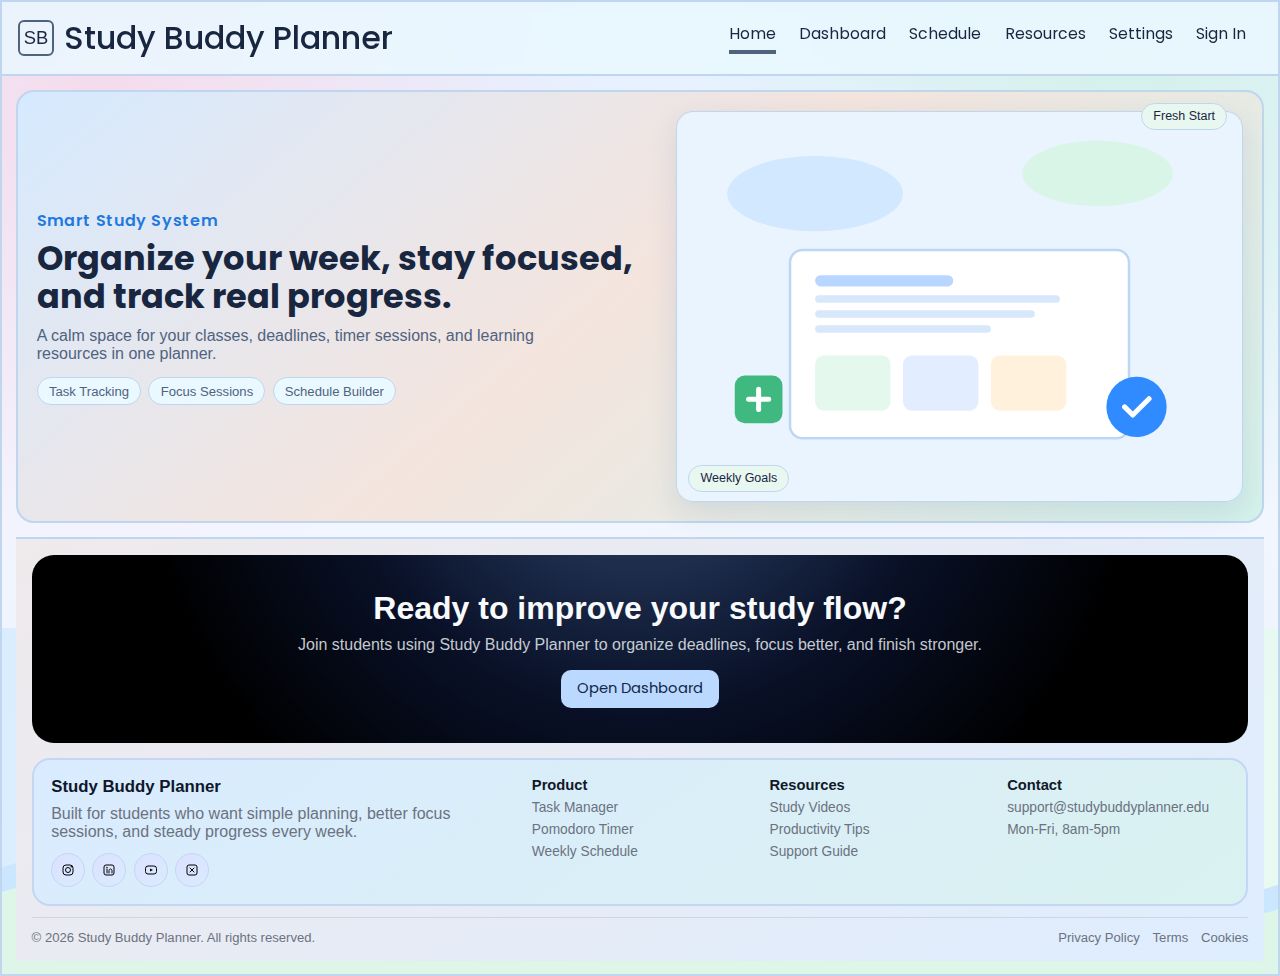
<file: index.html>
<!doctype html>
<html lang="en" class="theme-light">
<head>
  <meta charset="UTF-8" />
  <meta name="viewport" content="width=device-width, initial-scale=1.0" />
  <title>Study Buddy Planner - Landing</title>
  <link rel="preconnect" href="https://fonts.googleapis.com" />
  <link rel="preconnect" href="https://fonts.gstatic.com" crossorigin />
  <link href="https://fonts.googleapis.com/css2?family=Poppins:wght@400;500;600;700&display=swap" rel="stylesheet" />
  <link rel="stylesheet" href="styles.css" />
</head>
<body>
  <div class="wireframe-shell page-glow">
    <header class="topbar">
      <a class="brand" href="index.html" aria-label="Go to home">
        <div class="brand-icon" aria-hidden="true">SB</div>
        <h1>Study Buddy Planner</h1>
      </a>

      <nav class="top-nav" aria-label="Main navigation">
        <a class="active" href="index.html">Home</a>
        <a href="dashboard.html">Dashboard</a>
        <a href="schedule.html">Schedule</a>
        <a href="resources.html">Resources</a>
        <a href="settings.html">Settings</a>
        <a id="authNavLink" href="auth.html?next=dashboard.html">Sign In</a>
      </nav>
    </header>

    <main class="landing-main">
      <section class="landing-hero">
        <div>
          <p class="eyebrow">Smart Study System</p>
          <h2>Organize your week, stay focused, and track real progress.</h2>
          <p class="hero-copy">A calm space for your classes, deadlines, timer sessions, and learning resources in one planner.</p>
          <div class="hero-chips">
            <span>Task Tracking</span>
            <span>Focus Sessions</span>
            <span>Schedule Builder</span>
          </div>
        </div>
        <div class="hero-visual-wrap">
          <img class="hero-visual" src="assets/images/study-hero.svg" alt="Study planning illustration" />
          <div class="float-chip chip-one">Fresh Start</div>
          <div class="float-chip chip-two">Weekly Goals</div>
        </div>
      </section>

      <section class="site-footer">
        <section class="footer-cta">
          <h3>Ready to improve your study flow?</h3>
          <p>Join students using Study Buddy Planner to organize deadlines, focus better, and finish stronger.</p>
          <a id="landingCtaBtn" class="footer-cta-btn" href="auth.html?next=dashboard.html">Open Dashboard</a>
        </section>

        <section class="footer-main">
          <div class="footer-brand">
            <h4>Study Buddy Planner</h4>
            <p>Built for students who want simple planning, better focus sessions, and steady progress every week.</p>
            <div class="footer-social" aria-label="Social media links">
              <a class="social-link" href="#" aria-label="Instagram"><img src="assets/icons/social-instagram.svg" alt="" /></a>
              <a class="social-link" href="#" aria-label="LinkedIn"><img src="assets/icons/social-linkedin.svg" alt="" /></a>
              <a class="social-link" href="#" aria-label="YouTube"><img src="assets/icons/social-youtube.svg" alt="" /></a>
              <a class="social-link" href="#" aria-label="X"><img src="assets/icons/social-x.svg" alt="" /></a>
            </div>
          </div>
          <div class="footer-columns">
            <div>
              <h5>Product</h5>
              <p>Task Manager</p>
              <p>Pomodoro Timer</p>
              <p>Weekly Schedule</p>
            </div>
            <div>
              <h5>Resources</h5>
              <p>Study Videos</p>
              <p>Productivity Tips</p>
              <p>Support Guide</p>
            </div>
            <div>
              <h5>Contact</h5>
              <p>support@studybuddyplanner.edu</p>
              <p>Mon-Fri, 8am-5pm</p>
            </div>
          </div>
        </section>

        <div class="footer-bottom">
          <p>&copy; 2026 Study Buddy Planner. All rights reserved.</p>
          <div class="footer-legal">
            <a href="#">Privacy Policy</a>
            <a href="#">Terms</a>
            <a href="#">Cookies</a>
          </div>
        </div>
      </section>
    </main>
  </div>
  <script type="module" src="js/landing.js"></script>
</body>
</html>
</file>
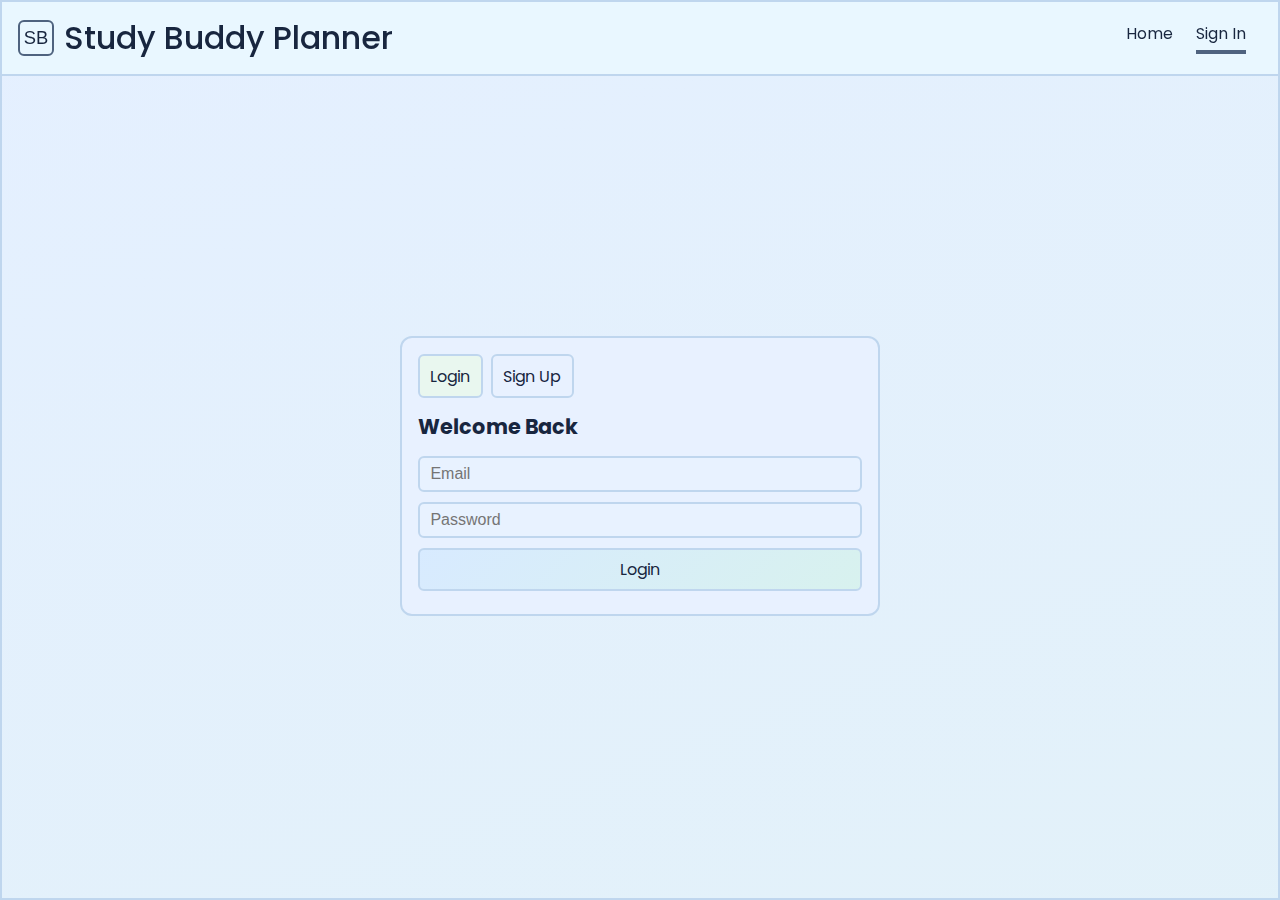
<file: auth.html>
<!doctype html>
<html lang="en" class="theme-light">
<head>
  <meta charset="UTF-8" />
  <meta name="viewport" content="width=device-width, initial-scale=1.0" />
  <title>Study Buddy Planner - Sign In</title>
  <link rel="preconnect" href="https://fonts.googleapis.com" />
  <link rel="preconnect" href="https://fonts.gstatic.com" crossorigin />
  <link href="https://fonts.googleapis.com/css2?family=Poppins:wght@400;500;600;700&display=swap" rel="stylesheet" />
  <link rel="stylesheet" href="styles.css" />
</head>
<body>
  <div class="wireframe-shell">
    <header class="topbar">
      <a class="brand" href="index.html" aria-label="Go to home">
        <div class="brand-icon" aria-hidden="true">SB</div>
        <h1>Study Buddy Planner</h1>
      </a>

      <nav class="top-nav" aria-label="Main navigation">
        <a href="index.html">Home</a>
        <a class="active" href="auth.html">Sign In</a>
      </nav>
    </header>

    <main class="auth-main">
      <section class="auth-card">
        <div class="auth-tabs">
          <button id="loginTab" class="active" type="button">Login</button>
          <button id="signupTab" type="button">Sign Up</button>
        </div>

        <form id="loginForm" class="auth-form" novalidate>
          <h2>Welcome Back</h2>
          <input id="loginEmail" type="email" placeholder="Email" required />
          <input id="loginPassword" type="password" placeholder="Password" required />
          <button type="submit">Login</button>
        </form>

        <form id="signupForm" class="auth-form hidden" novalidate>
          <h2>Create Account</h2>
          <input id="signupName" type="text" placeholder="Full name" required />
          <input id="signupEmail" type="email" placeholder="Email" required />
          <input id="signupPassword" type="password" placeholder="Password (min 6 chars)" required />
          <button type="submit">Create Account</button>
        </form>

        <p id="authMessage" class="settings-message"></p>
      </section>
    </main>
  </div>

  <script type="module" src="js/auth.js"></script>
</body>
</html>
</file>
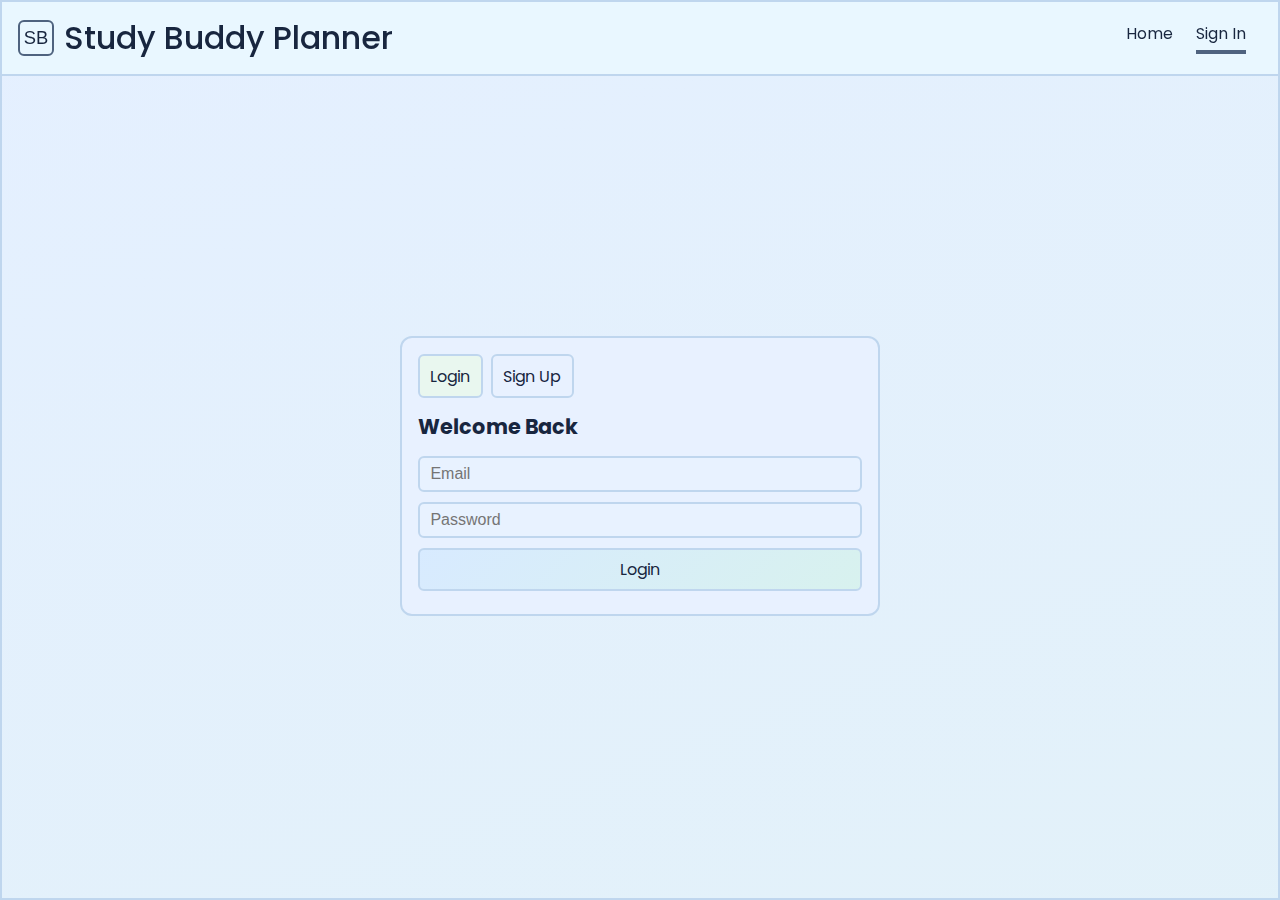
<file: dashboard.html>
<!doctype html>
<html lang="en" class="theme-light">
<head>
  <meta charset="UTF-8" />
  <meta name="viewport" content="width=device-width, initial-scale=1.0" />
  <title>Study Buddy Planner - Dashboard</title>
  <link rel="preconnect" href="https://fonts.googleapis.com" />
  <link rel="preconnect" href="https://fonts.gstatic.com" crossorigin />
  <link href="https://fonts.googleapis.com/css2?family=Poppins:wght@400;500;600;700&display=swap" rel="stylesheet" />
  <link rel="stylesheet" href="styles.css" />
</head>
<body>
  <div class="wireframe-shell">
    <header class="topbar">
      <a class="brand" href="dashboard.html" aria-label="Go to dashboard">
        <div class="brand-icon" aria-hidden="true">SB</div>
        <h1>Study Buddy Planner</h1>
      </a>

      <nav class="top-nav" aria-label="Main navigation">
        <a href="index.html">Home</a>
        <a class="active" href="dashboard.html">Dashboard</a>
        <a href="schedule.html">Schedule</a>
        <a href="resources.html">Resources</a>
        <a href="settings.html">Settings</a>
        <span class="user-badge" data-user-name></span>
        <a href="#" data-logout>Logout</a>
      </nav>

      <label class="theme-switch" aria-label="Theme switch">
        <input id="themeToggle" type="checkbox" />
        <span class="slider"></span>
      </label>
    </header>

    <main class="content-grid">
      <section class="card dashboard-banner">
        <div>
          <p class="eyebrow">Today Focus</p>
          <h2>Stay consistent, one study block at a time.</h2>
          <p class="hero-copy">Use your planner, timer, and resources together to keep your momentum all week.</p>
        </div>
        <img src="assets/images/study-hero.svg" alt="Student planning board illustration" />
      </section>

      <section class="card task-card" id="tasks">
        <div class="card-head">
          <h2>Task Manager</h2>
          <button id="addTaskQuickBtn" type="button">+ Add Task</button>
        </div>

        <form id="taskForm" class="task-form" novalidate>
          <input id="taskTitle" type="text" placeholder="Task title" maxlength="80" required />
          <input id="taskSubject" type="text" placeholder="Subject" maxlength="40" />
          <input id="taskDue" type="date" />
          <button type="submit">Save</button>
        </form>

        <div class="task-filter" role="tablist" aria-label="Task filter">
          <button type="button" class="filter-btn active" data-filter="all">All</button>
          <button type="button" class="filter-btn" data-filter="active">Active</button>
          <button type="button" class="filter-btn" data-filter="completed">Completed</button>
        </div>

        <ul id="taskList" class="task-list"></ul>

        <div class="progress-row">
          <span>Progress:</span>
          <div class="progress-track"><div id="progressFill" class="progress-fill"></div></div>
          <strong id="progressRate">0%</strong>
        </div>
      </section>

      <section class="card schedule-card" id="schedule">
        <div class="card-head">
          <h2>Weekly Schedule</h2>
          <button id="addScheduleQuickBtn" type="button">+ Add Study Block</button>
        </div>

        <form id="scheduleForm" class="schedule-form" novalidate>
          <input id="scheduleTitle" type="text" placeholder="Session title" maxlength="80" required />
          <select id="scheduleDay" required>
            <option value="">Day</option>
            <option>Monday</option>
            <option>Tuesday</option>
            <option>Wednesday</option>
            <option>Thursday</option>
            <option>Friday</option>
            <option>Saturday</option>
            <option>Sunday</option>
          </select>
          <input id="scheduleTime" type="time" required />
          <button type="submit">Save</button>
        </form>

        <div class="week-head" aria-hidden="true">
          <span>Mon</span><span>Tue</span><span>Wed</span><span>Thu</span><span>Fri</span><span>Sat</span><span>Sun</span>
        </div>
        <div id="scheduleGrid" class="schedule-grid"></div>

        <ul id="scheduleList" class="schedule-list"></ul>
      </section>

      <section class="card timer-card" id="timer">
        <div class="card-head">
          <h2>Pomodoro Timer</h2>
        </div>

        <div class="timer-face">
          <p id="timerDisplay">25:00</p>
        </div>
        <div class="timer-controls">
          <button id="startTimerBtn" type="button">Start</button>
          <button id="pauseTimerBtn" type="button">Pause</button>
          <button id="resetTimerBtn" type="button">Reset</button>
        </div>
        <p id="timerMode" class="timer-mode">Mode: Focus</p>

        <div class="quote-zone">
          <blockquote id="quoteText">Loading quote...</blockquote>
          <p id="quoteAuthor"></p>
          <button id="newQuoteBtn" class="link-btn" type="button">New quote</button>
        </div>
      </section>

      <section class="card resources-card" id="resources">
        <div class="card-head">
          <h2>Learning Resources</h2>
        </div>

        <form id="resourceForm" class="resource-form" novalidate>
          <input id="resourceQuery" type="text" placeholder="Search videos..." required />
          <button type="submit">Search</button>
        </form>

        <details class="api-key-wrap">
          <summary>Add YouTube API key (optional)</summary>
          <input id="youtubeKey" type="password" placeholder="YouTube API key" />
        </details>

        <div id="resourceResults" class="resource-results"></div>
      </section>
    </main>

    <footer class="site-footer">
      <section class="footer-cta">
        <h3>Ready to improve your study flow?</h3>
        <p>Join students using Study Buddy Planner to organize deadlines, focus better, and finish stronger.</p>
        <a class="footer-cta-btn" href="dashboard.html">Open Dashboard</a>
      </section>

      <section class="footer-main">
        <div class="footer-brand">
          <h4>Study Buddy Planner</h4>
          <p>Built for students who want simple planning, better focus sessions, and steady progress every week.</p>
          <div class="footer-social" aria-label="Social media links">
            <a class="social-link" href="#" aria-label="Instagram"><img src="assets/icons/social-instagram.svg" alt="" /></a>
            <a class="social-link" href="#" aria-label="LinkedIn"><img src="assets/icons/social-linkedin.svg" alt="" /></a>
            <a class="social-link" href="#" aria-label="YouTube"><img src="assets/icons/social-youtube.svg" alt="" /></a>
            <a class="social-link" href="#" aria-label="X"><img src="assets/icons/social-x.svg" alt="" /></a>
          </div>
        </div>
        <div class="footer-columns">
          <div>
            <h5>Product</h5>
            <p>Task Manager</p>
            <p>Pomodoro Timer</p>
            <p>Weekly Schedule</p>
          </div>
          <div>
            <h5>Resources</h5>
            <p>Study Videos</p>
            <p>Productivity Tips</p>
            <p>Support Guide</p>
          </div>
          <div>
            <h5>Contact</h5>
            <p>support@studybuddyplanner.edu</p>
            <p>Mon-Fri, 8am-5pm</p>
          </div>
        </div>
      </section>

      <div class="footer-bottom">
        <p>&copy; 2026 Study Buddy Planner. All rights reserved.</p>
        <div class="footer-legal">
          <a href="#">Privacy Policy</a>
          <a href="#">Terms</a>
          <a href="#">Cookies</a>
        </div>
      </div>
    </footer>
  </div>

  <script type="module" src="js/auth-guard.js"></script>
  <script type="module" src="js/main.js"></script>
</body>
</html>
</file>
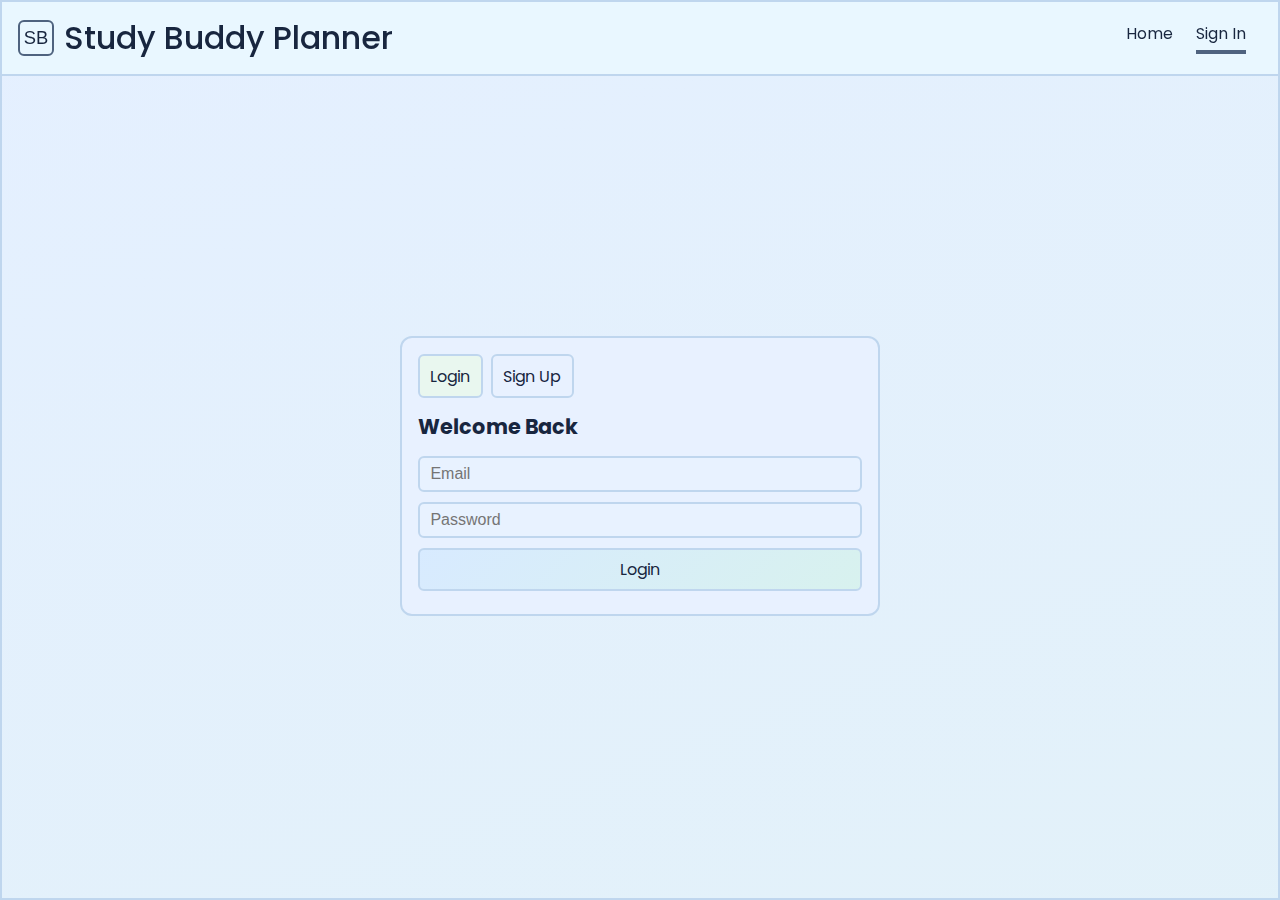
<file: resources.html>
<!doctype html>
<html lang="en" class="theme-light">
<head>
  <meta charset="UTF-8" />
  <meta name="viewport" content="width=device-width, initial-scale=1.0" />
  <title>Study Buddy Planner - Resources</title>
  <link rel="preconnect" href="https://fonts.googleapis.com" />
  <link rel="preconnect" href="https://fonts.gstatic.com" crossorigin />
  <link href="https://fonts.googleapis.com/css2?family=Poppins:wght@400;500;600;700&display=swap" rel="stylesheet" />
  <link rel="stylesheet" href="styles.css" />
</head>
<body>
  <div class="wireframe-shell">
    <header class="topbar">
      <a class="brand" href="dashboard.html" aria-label="Go to dashboard">
        <div class="brand-icon" aria-hidden="true">SB</div>
        <h1>Study Buddy Planner</h1>
      </a>

      <nav class="top-nav" aria-label="Main navigation">
        <a href="index.html">Home</a>
        <a href="dashboard.html">Dashboard</a>
        <a href="schedule.html">Schedule</a>
        <a class="active" href="resources.html">Resources</a>
        <a href="settings.html">Settings</a>
        <span class="user-badge" data-user-name></span>
        <a href="#" data-logout>Logout</a>
      </nav>

      <label class="theme-switch" aria-label="Theme switch">
        <input id="themeToggle" type="checkbox" />
        <span class="slider"></span>
      </label>
    </header>

    <main class="settings-wrap">
      <section class="card">
        <div class="card-head">
          <h2>Learning Resources</h2>
        </div>

        <form id="resourceForm" class="resource-form" novalidate>
          <input id="resourceQuery" type="text" placeholder="Search videos..." required />
          <button type="submit">Search</button>
        </form>

        <details class="api-key-wrap">
          <summary>Add YouTube API key (optional)</summary>
          <input id="youtubeKey" type="password" placeholder="YouTube API key" />
        </details>

        <div id="resourceResults" class="resource-results"></div>
      </section>
    </main>

    <footer class="site-footer">
      <section class="footer-cta">
        <h3>Ready to improve your study flow?</h3>
        <p>Join students using Study Buddy Planner to organize deadlines, focus better, and finish stronger.</p>
        <a class="footer-cta-btn" href="dashboard.html">Open Dashboard</a>
      </section>

      <section class="footer-main">
        <div class="footer-brand">
          <h4>Study Buddy Planner</h4>
          <p>Built for students who want simple planning, better focus sessions, and steady progress every week.</p>
          <div class="footer-social" aria-label="Social media links">
            <a class="social-link" href="#" aria-label="Instagram"><img src="assets/icons/social-instagram.svg" alt="" /></a>
            <a class="social-link" href="#" aria-label="LinkedIn"><img src="assets/icons/social-linkedin.svg" alt="" /></a>
            <a class="social-link" href="#" aria-label="YouTube"><img src="assets/icons/social-youtube.svg" alt="" /></a>
            <a class="social-link" href="#" aria-label="X"><img src="assets/icons/social-x.svg" alt="" /></a>
          </div>
        </div>
        <div class="footer-columns">
          <div>
            <h5>Product</h5>
            <p>Task Manager</p>
            <p>Pomodoro Timer</p>
            <p>Weekly Schedule</p>
          </div>
          <div>
            <h5>Resources</h5>
            <p>Study Videos</p>
            <p>Productivity Tips</p>
            <p>Support Guide</p>
          </div>
          <div>
            <h5>Contact</h5>
            <p>support@studybuddyplanner.edu</p>
            <p>Mon-Fri, 8am-5pm</p>
          </div>
        </div>
      </section>

      <div class="footer-bottom">
        <p>&copy; 2026 Study Buddy Planner. All rights reserved.</p>
        <div class="footer-legal">
          <a href="#">Privacy Policy</a>
          <a href="#">Terms</a>
          <a href="#">Cookies</a>
        </div>
      </div>
    </footer>
  </div>

  <script type="module" src="js/auth-guard.js"></script>
  <script type="module" src="js/resources-page.js"></script>
</body>
</html>
</file>
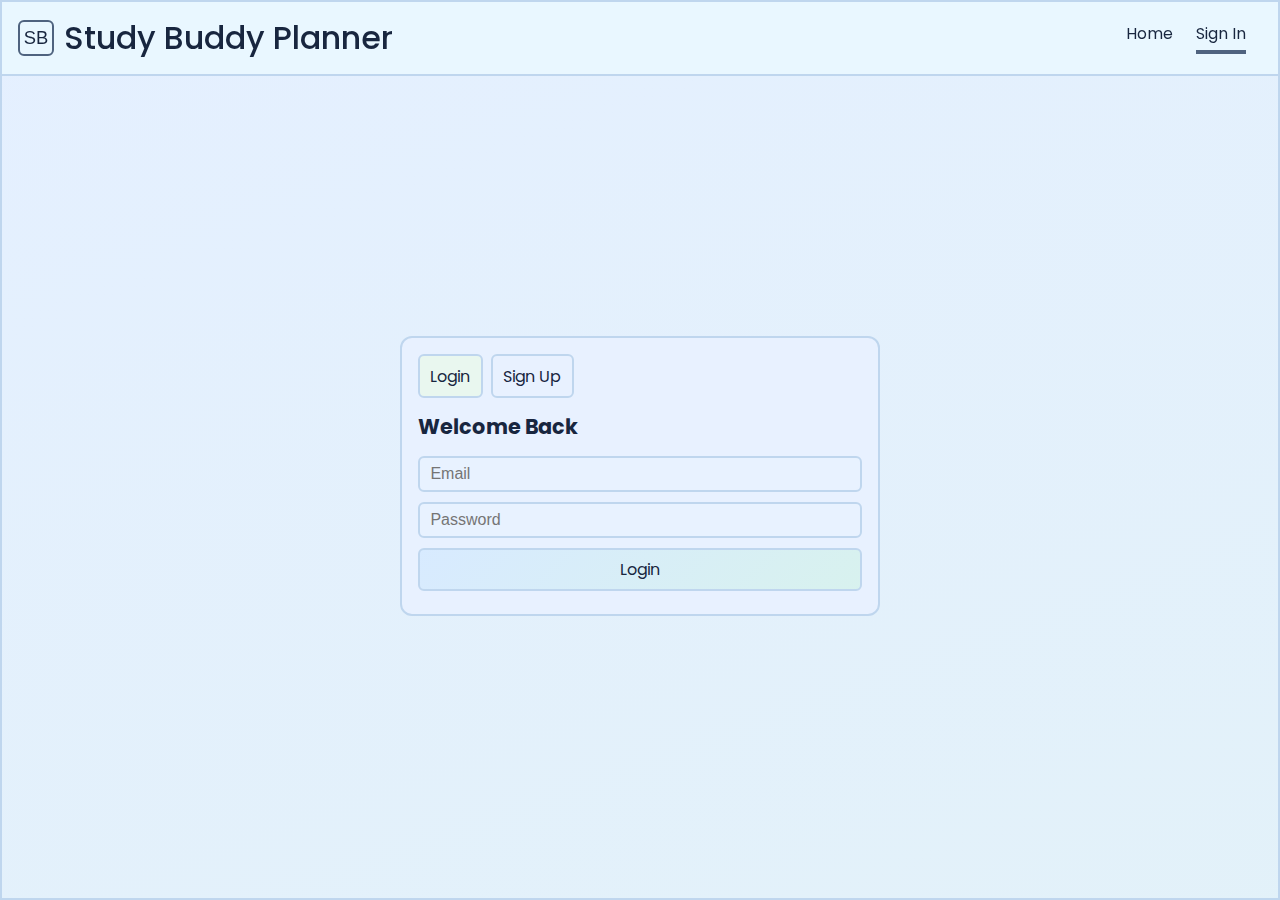
<file: schedule.html>
<!doctype html>
<html lang="en" class="theme-light">
<head>
  <meta charset="UTF-8" />
  <meta name="viewport" content="width=device-width, initial-scale=1.0" />
  <title>Study Buddy Planner - Schedule</title>
  <link rel="preconnect" href="https://fonts.googleapis.com" />
  <link rel="preconnect" href="https://fonts.gstatic.com" crossorigin />
  <link href="https://fonts.googleapis.com/css2?family=Poppins:wght@400;500;600;700&display=swap" rel="stylesheet" />
  <link rel="stylesheet" href="styles.css" />
</head>
<body>
  <div class="wireframe-shell">
    <header class="topbar">
      <a class="brand" href="dashboard.html" aria-label="Go to dashboard">
        <div class="brand-icon" aria-hidden="true">SB</div>
        <h1>Study Buddy Planner</h1>
      </a>

      <nav class="top-nav" aria-label="Main navigation">
        <a href="index.html">Home</a>
        <a href="dashboard.html">Dashboard</a>
        <a class="active" href="schedule.html">Schedule</a>
        <a href="resources.html">Resources</a>
        <a href="settings.html">Settings</a>
        <span class="user-badge" data-user-name></span>
        <a href="#" data-logout>Logout</a>
      </nav>

      <label class="theme-switch" aria-label="Theme switch">
        <input id="themeToggle" type="checkbox" />
        <span class="slider"></span>
      </label>
    </header>

    <main class="settings-wrap">
      <section class="card">
        <div class="card-head">
          <h2>Weekly Schedule</h2>
          <button id="addScheduleQuickBtn" type="button">+ Add Study Block</button>
        </div>

        <form id="scheduleForm" class="schedule-form" novalidate>
          <input id="scheduleTitle" type="text" placeholder="Session title" maxlength="80" required />
          <select id="scheduleDay" required>
            <option value="">Day</option>
            <option>Monday</option>
            <option>Tuesday</option>
            <option>Wednesday</option>
            <option>Thursday</option>
            <option>Friday</option>
            <option>Saturday</option>
            <option>Sunday</option>
          </select>
          <input id="scheduleTime" type="time" required />
          <button type="submit">Save</button>
        </form>

        <div class="week-head" aria-label="Week days">
          <span data-day="Monday">Mon</span><span data-day="Tuesday">Tue</span><span data-day="Wednesday">Wed</span><span data-day="Thursday">Thu</span><span data-day="Friday">Fri</span><span data-day="Saturday">Sat</span><span data-day="Sunday">Sun</span>
        </div>
        <div id="scheduleGrid" class="schedule-grid"></div>
        <p class="settings-message">Tip: Click inside the grid to auto-fill day/time. Click a block to edit it.</p>

        <ul id="scheduleList" class="schedule-list"></ul>
      </section>
    </main>

    <footer class="site-footer">
      <section class="footer-cta">
        <h3>Ready to improve your study flow?</h3>
        <p>Join students using Study Buddy Planner to organize deadlines, focus better, and finish stronger.</p>
        <a class="footer-cta-btn" href="dashboard.html">Open Dashboard</a>
      </section>

      <section class="footer-main">
        <div class="footer-brand">
          <h4>Study Buddy Planner</h4>
          <p>Built for students who want simple planning, better focus sessions, and steady progress every week.</p>
          <div class="footer-social" aria-label="Social media links">
            <a class="social-link" href="#" aria-label="Instagram"><img src="assets/icons/social-instagram.svg" alt="" /></a>
            <a class="social-link" href="#" aria-label="LinkedIn"><img src="assets/icons/social-linkedin.svg" alt="" /></a>
            <a class="social-link" href="#" aria-label="YouTube"><img src="assets/icons/social-youtube.svg" alt="" /></a>
            <a class="social-link" href="#" aria-label="X"><img src="assets/icons/social-x.svg" alt="" /></a>
          </div>
        </div>
        <div class="footer-columns">
          <div>
            <h5>Product</h5>
            <p>Task Manager</p>
            <p>Pomodoro Timer</p>
            <p>Weekly Schedule</p>
          </div>
          <div>
            <h5>Resources</h5>
            <p>Study Videos</p>
            <p>Productivity Tips</p>
            <p>Support Guide</p>
          </div>
          <div>
            <h5>Contact</h5>
            <p>support@studybuddyplanner.edu</p>
            <p>Mon-Fri, 8am-5pm</p>
          </div>
        </div>
      </section>

      <div class="footer-bottom">
        <p>&copy; 2026 Study Buddy Planner. All rights reserved.</p>
        <div class="footer-legal">
          <a href="#">Privacy Policy</a>
          <a href="#">Terms</a>
          <a href="#">Cookies</a>
        </div>
      </div>
    </footer>
  </div>

  <script type="module" src="js/auth-guard.js"></script>
  <script type="module" src="js/schedule-page.js"></script>
</body>
</html>
</file>
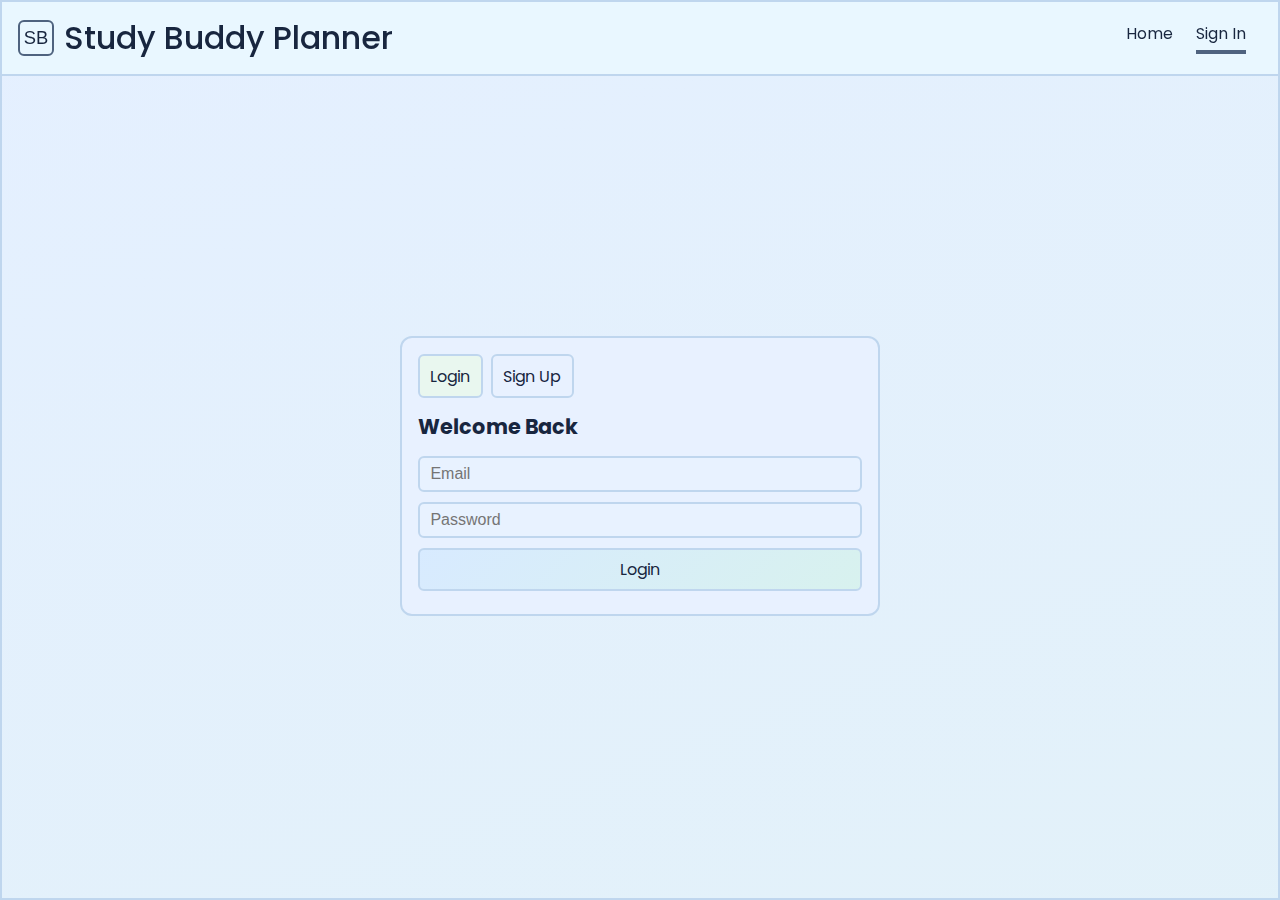
<file: settings.html>
<!doctype html>
<html lang="en" class="theme-light">
<head>
  <meta charset="UTF-8" />
  <meta name="viewport" content="width=device-width, initial-scale=1.0" />
  <title>Study Buddy Planner - Settings</title>
  <link rel="preconnect" href="https://fonts.googleapis.com" />
  <link rel="preconnect" href="https://fonts.gstatic.com" crossorigin />
  <link href="https://fonts.googleapis.com/css2?family=Poppins:wght@400;500;600;700&display=swap" rel="stylesheet" />
  <link rel="stylesheet" href="styles.css" />
</head>
<body>
  <div class="wireframe-shell">
    <header class="topbar">
      <a class="brand" href="dashboard.html" aria-label="Go to dashboard">
        <div class="brand-icon" aria-hidden="true">SB</div>
        <h1>Study Buddy Planner</h1>
      </a>

      <nav class="top-nav" aria-label="Main navigation">
        <a href="index.html">Home</a>
        <a href="dashboard.html">Dashboard</a>
        <a href="schedule.html">Schedule</a>
        <a href="resources.html">Resources</a>
        <a class="active" href="settings.html">Settings</a>
        <span class="user-badge" data-user-name></span>
        <a href="#" data-logout>Logout</a>
      </nav>

      <label class="theme-switch" aria-label="Theme switch">
        <input id="themeToggle" type="checkbox" />
        <span class="slider"></span>
      </label>
    </header>

    <main class="settings-wrap">
      <section class="card">
        <div class="card-head">
          <h2>Settings</h2>
        </div>

        <div class="setting-row">
          <label for="youtubeKey">YouTube API Key</label>
          <input id="youtubeKey" type="password" placeholder="Paste your API key" />
          <button id="saveKeyBtn" type="button">Save Key</button>
        </div>

        <div class="setting-row">
          <p>Theme preference is saved automatically when you toggle the switch.</p>
        </div>

        <div class="setting-row">
          <button id="clearDataBtn" type="button" class="ghost-btn">Clear Local Data</button>
        </div>

        <p id="settingsMessage" class="settings-message"></p>
      </section>
    </main>

    <footer class="site-footer">
      <section class="footer-cta">
        <h3>Ready to improve your study flow?</h3>
        <p>Join students using Study Buddy Planner to organize deadlines, focus better, and finish stronger.</p>
        <a class="footer-cta-btn" href="dashboard.html">Open Dashboard</a>
      </section>

      <section class="footer-main">
        <div class="footer-brand">
          <h4>Study Buddy Planner</h4>
          <p>Built for students who want simple planning, better focus sessions, and steady progress every week.</p>
          <div class="footer-social" aria-label="Social media links">
            <a class="social-link" href="#" aria-label="Instagram"><img src="assets/icons/social-instagram.svg" alt="" /></a>
            <a class="social-link" href="#" aria-label="LinkedIn"><img src="assets/icons/social-linkedin.svg" alt="" /></a>
            <a class="social-link" href="#" aria-label="YouTube"><img src="assets/icons/social-youtube.svg" alt="" /></a>
            <a class="social-link" href="#" aria-label="X"><img src="assets/icons/social-x.svg" alt="" /></a>
          </div>
        </div>
        <div class="footer-columns">
          <div>
            <h5>Product</h5>
            <p>Task Manager</p>
            <p>Pomodoro Timer</p>
            <p>Weekly Schedule</p>
          </div>
          <div>
            <h5>Resources</h5>
            <p>Study Videos</p>
            <p>Productivity Tips</p>
            <p>Support Guide</p>
          </div>
          <div>
            <h5>Contact</h5>
            <p>support@studybuddyplanner.edu</p>
            <p>Mon-Fri, 8am-5pm</p>
          </div>
        </div>
      </section>

      <div class="footer-bottom">
        <p>&copy; 2026 Study Buddy Planner. All rights reserved.</p>
        <div class="footer-legal">
          <a href="#">Privacy Policy</a>
          <a href="#">Terms</a>
          <a href="#">Cookies</a>
        </div>
      </div>
    </footer>
  </div>

  <script type="module" src="js/auth-guard.js"></script>
  <script type="module" src="js/settings.js"></script>
</body>
</html>
</file>
<file: styles.css>
:root {
  --primary: #1f7ae0;
  --secondary: #e9f7ef;
  --accent: #0ea5a4;
  --bg: #f2f6ff;
  --card: #e8f1ff;
  --surface-1: #eaf8ff;
  --surface-2: #e8f7ef;
  --text: #18263f;
  --muted: #4f637f;
  --border: #bfd6ee;
  --tone-sky: #cfe7ff;
  --tone-mint: #c9f2df;
  --tone-peach: #ffd9bf;
  --tone-rose: #ffcde0;
  --tone-amber: #ffe6a6;
  --tone-indigo: #d4d6ff;
}

html.theme-dark {
  --primary: #62a6ff;
  --secondary: #152b23;
  --accent: #2dd4bf;
  --bg: #0f172a;
  --card: #1d2a44;
  --surface-1: #1e3848;
  --surface-2: #25364f;
  --text: #e5e7eb;
  --muted: #98a8c0;
  --border: #35506f;
  --tone-sky: #274668;
  --tone-mint: #225743;
  --tone-peach: #6b3f2f;
  --tone-rose: #67344a;
  --tone-amber: #66542a;
  --tone-indigo: #343f72;
}

* { box-sizing: border-box; }

body {
  margin: 0;
  background:
    radial-gradient(circle at 8% 8%, color-mix(in srgb, var(--tone-rose) 60%, transparent), transparent 34%),
    radial-gradient(circle at 88% 12%, color-mix(in srgb, var(--tone-mint) 64%, transparent), transparent 30%),
    radial-gradient(circle at 52% 92%, color-mix(in srgb, var(--tone-amber) 54%, transparent), transparent 34%),
    linear-gradient(180deg, color-mix(in srgb, var(--tone-sky) 38%, var(--bg)) 0%, var(--bg) 52%, color-mix(in srgb, var(--tone-indigo) 22%, var(--bg)) 100%);
  color: var(--text);
  font-family: Arial, sans-serif;
  padding: 0;
  min-height: 100vh;
}

h1, h2, button, .top-nav a { font-family: "Poppins", sans-serif; }

.wireframe-shell {
  width: 100vw;
  min-height: 100vh;
  border: 2px solid var(--border);
  border-radius: 0;
  background: linear-gradient(160deg, color-mix(in srgb, var(--card) 86%, var(--tone-sky)), color-mix(in srgb, var(--card) 82%, var(--tone-mint)));
  overflow: hidden;
}

.page-glow {
  background-image: url("assets/images/bg-wave.svg");
  background-repeat: no-repeat;
  background-position: bottom center;
  background-size: 100% auto;
}

.topbar {
  border-bottom: 2px solid var(--border);
  padding: 0.75rem 1rem;
  display: grid;
  grid-template-columns: 1fr auto auto;
  align-items: center;
  gap: 1rem;
  background: color-mix(in srgb, var(--surface-1) 84%, transparent);
  backdrop-filter: blur(4px);
}

.brand {
  display: flex;
  align-items: center;
  gap: 0.65rem;
  text-decoration: none;
  color: var(--text);
}

.brand h1 { margin: 0; font-size: 2rem; font-weight: 500; }

.brand-icon {
  width: 36px;
  height: 36px;
  display: grid;
  place-items: center;
  border: 2px solid var(--muted);
  border-radius: 6px;
  font-size: 1.15rem;
}

.top-nav {
  display: flex;
  gap: 1.45rem;
}

.top-nav a {
  color: var(--text);
  text-decoration: none;
  padding-bottom: 0.35rem;
  font-size: 0.98rem;
}

.top-nav a.active {
  border-bottom: 4px solid var(--muted);
}

.user-badge {
  border: 1px solid var(--border);
  border-radius: 999px;
  padding: 0.2rem 0.6rem;
  font-size: 0.82rem;
  color: var(--muted);
}

.brand:hover {
  opacity: 0.9;
}

.theme-switch {
  width: 70px;
  height: 34px;
  position: relative;
  display: inline-block;
}

.theme-switch input { opacity: 0; width: 0; height: 0; }

.slider {
  position: absolute;
  inset: 0;
  border: 2px solid var(--muted);
  border-radius: 999px;
  background: var(--secondary);
}

.slider::before {
  content: "";
  width: 26px;
  height: 26px;
  border: 2px solid var(--muted);
  border-radius: 50%;
  position: absolute;
  left: 3px;
  top: 2px;
  background: var(--card);
  transition: transform 0.2s ease;
}

.theme-switch input:checked + .slider::before { transform: translateX(33px); }

.content-grid {
  display: grid;
  grid-template-columns: 1fr 1.1fr;
  gap: 0.85rem;
  padding: 0.85rem;
}

.landing-main {
  padding: 0.85rem;
}

.landing-hero {
  border: 2px solid var(--border);
  border-radius: 18px;
  background: linear-gradient(140deg, color-mix(in srgb, var(--tone-sky) 75%, var(--card)), color-mix(in srgb, var(--tone-peach) 52%, var(--card)) 48%, color-mix(in srgb, var(--tone-mint) 62%, var(--card)));
  padding: 1.2rem;
  display: grid;
  grid-template-columns: 1.1fr 1fr;
  align-items: center;
  gap: 1rem;
  margin-bottom: 0.85rem;
}

.eyebrow {
  margin: 0 0 0.45rem;
  font-family: "Poppins", sans-serif;
  color: var(--primary);
  font-weight: 600;
  letter-spacing: 0.04em;
}

.landing-hero h2 {
  margin: 0;
  font-size: 2.1rem;
  line-height: 1.15;
}

.hero-copy {
  margin: 0.65rem 0 0;
  color: var(--muted);
  max-width: 540px;
}

.hero-chips {
  margin-top: 0.85rem;
  display: flex;
  gap: 0.45rem;
  flex-wrap: wrap;
}

.hero-chips span {
  border: 1px solid var(--border);
  background: var(--surface-1);
  border-radius: 999px;
  padding: 0.35rem 0.7rem;
  font-size: 0.82rem;
  color: var(--muted);
}

.hero-visual-wrap {
  position: relative;
}

.hero-visual {
  width: 100%;
  display: block;
  border-radius: 16px;
  border: 1px solid var(--border);
  box-shadow: 0 10px 30px rgba(34, 85, 139, 0.12);
}

.float-chip {
  position: absolute;
  background: var(--surface-2);
  border: 1px solid var(--border);
  border-radius: 999px;
  padding: 0.35rem 0.7rem;
  font-size: 0.78rem;
  color: var(--text);
  animation: floatY 4s ease-in-out infinite;
}

.chip-one {
  top: -8px;
  right: 16px;
}

.chip-two {
  bottom: 10px;
  left: 12px;
  animation-delay: 1.1s;
}

.auth-main {
  min-height: calc(100vh - 100px);
  display: grid;
  place-items: center;
  padding: 1rem;
}

.auth-card {
  width: min(480px, 100%);
  border: 2px solid var(--border);
  border-radius: 12px;
  background: var(--card);
  padding: 1rem;
}

.auth-tabs {
  display: flex;
  gap: 0.5rem;
  margin-bottom: 0.8rem;
}

.auth-tabs button {
  background: transparent;
}

.auth-tabs button.active {
  background: var(--secondary);
}

.auth-form {
  display: grid;
  gap: 0.6rem;
}

.auth-form h2 {
  margin: 0 0 0.3rem;
  font-size: 1.3rem;
}

.hidden {
  display: none;
}

.card {
  border: 2px solid var(--border);
  border-radius: 7px;
  padding: 0.75rem;
  background: linear-gradient(160deg, color-mix(in srgb, var(--card) 92%, var(--surface-1)), color-mix(in srgb, var(--card) 84%, var(--surface-2)));
  box-shadow: 0 8px 20px rgba(22, 66, 112, 0.06);
}

.card-head {
  display: flex;
  justify-content: space-between;
  align-items: center;
  border-bottom: 2px solid var(--border);
  padding-bottom: 0.55rem;
  margin-bottom: 0.6rem;
}

.card-head h2 { margin: 0; font-size: 2rem; font-weight: 500; }

button,
input,
select {
  border: 2px solid var(--border);
  border-radius: 6px;
  padding: 0.45rem 0.65rem;
  font-size: 1rem;
  background: color-mix(in srgb, var(--card) 84%, var(--surface-1));
  color: var(--text);
}

button {
  cursor: pointer;
  background: linear-gradient(135deg, color-mix(in srgb, var(--tone-sky) 65%, var(--card)), color-mix(in srgb, var(--tone-mint) 52%, var(--card)));
}

button:hover {
  filter: brightness(0.98);
}

.task-form,
.schedule-form,
.resource-form {
  display: grid;
  grid-template-columns: 1fr 0.8fr 0.7fr auto;
  gap: 0.45rem;
  margin-bottom: 0.6rem;
}

.task-filter {
  display: flex;
  gap: 0.35rem;
  margin-bottom: 0.55rem;
  border-bottom: 2px solid var(--border);
  padding-bottom: 0.55rem;
}

.filter-btn { background: transparent; border: 0; color: var(--muted); }
.filter-btn.active {
  color: var(--text);
  border: 2px solid var(--border);
  background: var(--secondary);
}

.task-list,
.schedule-list,
.resource-results {
  list-style: none;
  margin: 0;
  padding: 0;
  display: grid;
  gap: 0.45rem;
}

.task-item {
  display: grid;
  grid-template-columns: 26px 1fr auto;
  align-items: center;
  gap: 0.5rem;
  border-bottom: 2px solid var(--border);
  padding: 0.4rem 0;
}

.task-title { margin: 0; font-size: 1rem; }
.task-meta { margin: 0.15rem 0 0; color: var(--muted); font-size: 0.85rem; }
.task-item.done .task-title { text-decoration: line-through; color: var(--muted); }

.task-actions { display: flex; gap: 0.35rem; }
.ghost-btn { background: transparent; }

.progress-row {
  margin-top: 0.6rem;
  display: grid;
  grid-template-columns: auto 1fr auto;
  align-items: center;
  gap: 0.55rem;
}

.progress-track {
  height: 14px;
  border: 2px solid var(--border);
  border-radius: 999px;
  overflow: hidden;
}

.progress-fill {
  width: 0%;
  height: 100%;
  background: linear-gradient(90deg, var(--accent), #16a34a);
}

.schedule-card { grid-column: 2; grid-row: 1; }
.task-card { grid-column: 1; grid-row: 1; }
.timer-card { grid-column: 1; grid-row: 2; }
.resources-card { grid-column: 2; grid-row: 2; }
.dashboard-banner { grid-column: 1 / span 2; grid-row: 1; display: grid; grid-template-columns: 1.1fr 1fr; gap: 1rem; align-items: center; }
.dashboard-banner img { width: 100%; border-radius: 14px; border: 1px solid var(--border); animation: softIn 0.45s ease; }
.task-card { grid-row: 2; }
.schedule-card { grid-row: 2; }
.timer-card { grid-row: 3; }
.resources-card { grid-row: 3; }

.dashboard-banner {
  background: linear-gradient(140deg, color-mix(in srgb, var(--tone-indigo) 65%, var(--card)), color-mix(in srgb, var(--tone-sky) 72%, var(--card)));
}

.task-card {
  background: linear-gradient(150deg, color-mix(in srgb, var(--tone-amber) 58%, var(--card)), color-mix(in srgb, var(--tone-peach) 54%, var(--card)));
}

.schedule-card {
  background: linear-gradient(150deg, color-mix(in srgb, var(--tone-mint) 62%, var(--card)), color-mix(in srgb, var(--tone-sky) 56%, var(--card)));
}

.timer-card {
  background: linear-gradient(150deg, color-mix(in srgb, var(--tone-rose) 52%, var(--card)), color-mix(in srgb, var(--tone-peach) 48%, var(--card)));
}

.resources-card {
  background: linear-gradient(150deg, color-mix(in srgb, var(--tone-indigo) 56%, var(--card)), color-mix(in srgb, var(--tone-mint) 46%, var(--card)));
}

.week-head {
  display: grid;
  grid-template-columns: repeat(7, 1fr);
  text-align: center;
  border-bottom: 2px solid var(--border);
  padding-bottom: 0.45rem;
  margin-bottom: 0.45rem;
  color: var(--muted);
}

.week-head span {
  cursor: pointer;
  padding: 0.2rem 0.1rem;
}

.week-head span:hover {
  color: var(--text);
  text-decoration: underline;
}

.schedule-grid {
  position: relative;
  min-height: 220px;
  border: 2px dashed var(--border);
  background:
    linear-gradient(180deg, color-mix(in srgb, var(--tone-sky) 28%, transparent), color-mix(in srgb, var(--tone-indigo) 20%, transparent)),
    linear-gradient(to right, transparent calc(14.285% - 1px), color-mix(in srgb, var(--border) 70%, transparent) calc(14.285% - 1px), color-mix(in srgb, var(--border) 70%, transparent) 14.285%, transparent 14.285%),
    linear-gradient(to bottom, transparent 20%, color-mix(in srgb, var(--border) 65%, transparent) 20%, color-mix(in srgb, var(--border) 65%, transparent) calc(20% + 1px), transparent calc(20% + 1px));
  background-size: 100% 100%, 14.285% 100%, 100% 20%;
  margin-bottom: 0.5rem;
}

.schedule-block {
  position: absolute;
  border: 2px solid var(--muted);
  background: color-mix(in srgb, var(--secondary) 85%, var(--card));
  border-radius: 4px;
  font-size: 0.8rem;
  padding: 0.35rem;
  overflow: hidden;
  animation: softIn 0.35s ease;
}

.schedule-item {
  display: flex;
  justify-content: space-between;
  gap: 0.5rem;
  border-top: 1px solid var(--border);
  padding-top: 0.35rem;
}

.timer-face {
  border-bottom: 2px solid var(--border);
  text-align: center;
}

#timerDisplay {
  font-family: "Poppins", sans-serif;
  font-size: 3rem;
  margin: 0.5rem 0;
}

.timer-controls {
  display: flex;
  justify-content: center;
  gap: 0.5rem;
  padding: 0.6rem 0;
  border-bottom: 2px solid var(--border);
}

.timer-mode {
  text-align: center;
  margin: 0.6rem 0;
  color: var(--muted);
}

.quote-zone {
  border-top: 2px solid var(--border);
  padding-top: 0.55rem;
}

.quote-zone blockquote {
  margin: 0;
  color: var(--muted);
  font-size: 0.9rem;
}

.quote-zone p { margin: 0.3rem 0; color: var(--muted); font-size: 0.85rem; }
.link-btn {
  border: 0;
  padding: 0;
  color: var(--primary);
  background: transparent;
  text-decoration: underline;
}

.resource-form { grid-template-columns: 1fr auto; }
.api-key-wrap { margin-bottom: 0.5rem; color: var(--muted); }
.api-key-wrap input { margin-top: 0.35rem; width: 100%; }

.resource-card {
  display: grid;
  grid-template-columns: 140px 1fr;
  gap: 0.7rem;
  border: 2px solid var(--border);
  background: linear-gradient(135deg, color-mix(in srgb, var(--tone-sky) 58%, var(--card)), color-mix(in srgb, var(--tone-mint) 48%, var(--card)));
  padding: 0.45rem;
}

.play-placeholder {
  border: 2px solid var(--border);
  display: grid;
  place-items: center;
  min-height: 70px;
  font-size: 1rem;
  color: var(--muted);
}

.resource-card h4 { margin: 0; font-size: 1rem; }
.resource-card p { margin: 0.35rem 0; color: var(--muted); font-size: 0.86rem; }
.resource-card a { color: var(--primary); font-size: 0.85rem; }

@media (max-width: 980px) {
  .topbar {
    grid-template-columns: 1fr;
    justify-items: start;
  }

  .content-grid {
    grid-template-columns: 1fr;
  }

  .schedule-card,
  .task-card,
  .timer-card,
  .resources-card,
  .dashboard-banner {
    grid-column: auto;
    grid-row: auto;
  }

  .task-form,
  .schedule-form {
    grid-template-columns: 1fr;
  }

  .brand h1,
  .card-head h2 {
    font-size: 1.35rem;
  }

  .landing-hero {
    grid-template-columns: 1fr;
  }

  .dashboard-banner {
    grid-template-columns: 1fr;
  }
}

.settings-wrap {
  padding: 0.85rem;
}

.setting-row {
  display: grid;
  gap: 0.5rem;
  margin-bottom: 0.9rem;
}

.settings-message {
  margin: 0.4rem 0 0;
  color: var(--muted);
}

.dashboard-footer {
  border-top: 2px solid var(--border);
  padding: 0.9rem 1rem;
  display: flex;
  justify-content: space-between;
  color: var(--muted);
  font-size: 0.88rem;
  background: color-mix(in srgb, var(--card) 95%, var(--secondary));
}

.site-footer {
  border-top: 2px solid var(--border);
  padding: 1rem;
  background: linear-gradient(145deg, color-mix(in srgb, var(--tone-peach) 30%, var(--card)), color-mix(in srgb, var(--tone-sky) 40%, var(--card)));
}

.footer-cta {
  border-radius: 22px;
  padding: 2.2rem 1rem;
  text-align: center;
  color: #f8fafc;
  background:
    radial-gradient(circle at 50% -80%, rgba(140, 188, 255, 0.55) 0%, rgba(111, 164, 241, 0.26) 22%, rgba(85, 141, 225, 0.08) 44%, rgba(0, 0, 0, 0.96) 72%),
    #020617;
  margin-bottom: 0.9rem;
}

.footer-cta h3 {
  margin: 0;
  font-size: 2rem;
  font-weight: 600;
}

.footer-cta p {
  margin: 0.55rem auto 1rem;
  max-width: 720px;
  color: rgba(241, 245, 249, 0.82);
}

.footer-cta-btn {
  display: inline-block;
  background: #bbd8ff;
  color: #102748;
  text-decoration: none;
  border-radius: 10px;
  padding: 0.55rem 1rem;
  font-family: "Poppins", sans-serif;
  font-size: 0.92rem;
}

.footer-main {
  border: 2px solid color-mix(in srgb, var(--border) 72%, var(--tone-indigo));
  border-radius: 18px;
  background: linear-gradient(145deg, color-mix(in srgb, var(--tone-sky) 58%, var(--card)), color-mix(in srgb, var(--tone-mint) 46%, var(--card)));
  padding: 1.1rem;
  display: grid;
  grid-template-columns: 1.2fr 1.8fr;
  gap: 1rem;
}

.footer-brand h4 {
  margin: 0;
  color: #0f172a;
  font-size: 1.05rem;
}

.footer-brand p {
  margin: 0.45rem 0 0;
  color: #6b7280;
  max-width: 420px;
}

.footer-social {
  display: flex;
  gap: 0.45rem;
  margin-top: 0.75rem;
}

.social-link {
  width: 34px;
  height: 34px;
  border-radius: 50%;
  border: 1px solid color-mix(in srgb, var(--border) 70%, var(--tone-indigo));
  display: grid;
  place-items: center;
  text-decoration: none;
  color: var(--text);
  font-family: "Poppins", sans-serif;
  font-size: 0.75rem;
  font-weight: 600;
  background: linear-gradient(135deg, color-mix(in srgb, var(--tone-indigo) 62%, var(--card)), color-mix(in srgb, var(--tone-sky) 56%, var(--card)));
  padding: 0;
}

.social-link:hover {
  background: linear-gradient(135deg, color-mix(in srgb, var(--tone-mint) 52%, var(--card)), color-mix(in srgb, var(--tone-sky) 58%, var(--card)));
  border-color: color-mix(in srgb, var(--border) 55%, var(--tone-mint));
}

.social-link img {
  width: 16px;
  height: 16px;
  filter: brightness(0);
}

.footer-columns {
  display: grid;
  grid-template-columns: repeat(3, 1fr);
  gap: 1rem;
}

.footer-columns h5 {
  margin: 0;
  color: #111827;
  font-size: 0.92rem;
}

.footer-columns p {
  margin: 0.42rem 0 0;
  color: #6b7280;
  font-size: 0.86rem;
}

.footer-bottom {
  margin-top: 0.7rem;
  border-top: 1px solid #d1d5db;
  padding-top: 0.7rem;
  display: flex;
  justify-content: space-between;
  align-items: center;
  gap: 0.7rem;
}

.footer-bottom p {
  margin: 0;
  color: #6b7280;
  font-size: 0.82rem;
}

.footer-legal {
  display: flex;
  gap: 0.8rem;
}

.footer-legal a {
  color: #6b7280;
  font-size: 0.82rem;
  text-decoration: none;
}

.footer-legal a:hover {
  text-decoration: underline;
}

@keyframes floatY {
  0% { transform: translateY(0); }
  50% { transform: translateY(-8px); }
  100% { transform: translateY(0); }
}

@keyframes softIn {
  from { opacity: 0; transform: translateY(6px); }
  to { opacity: 1; transform: translateY(0); }
}

@media (max-width: 980px) {
  .footer-main {
    grid-template-columns: 1fr;
  }

  .footer-columns {
    grid-template-columns: 1fr;
  }

  .footer-bottom {
    flex-direction: column;
    align-items: flex-start;
  }
}
</file>
